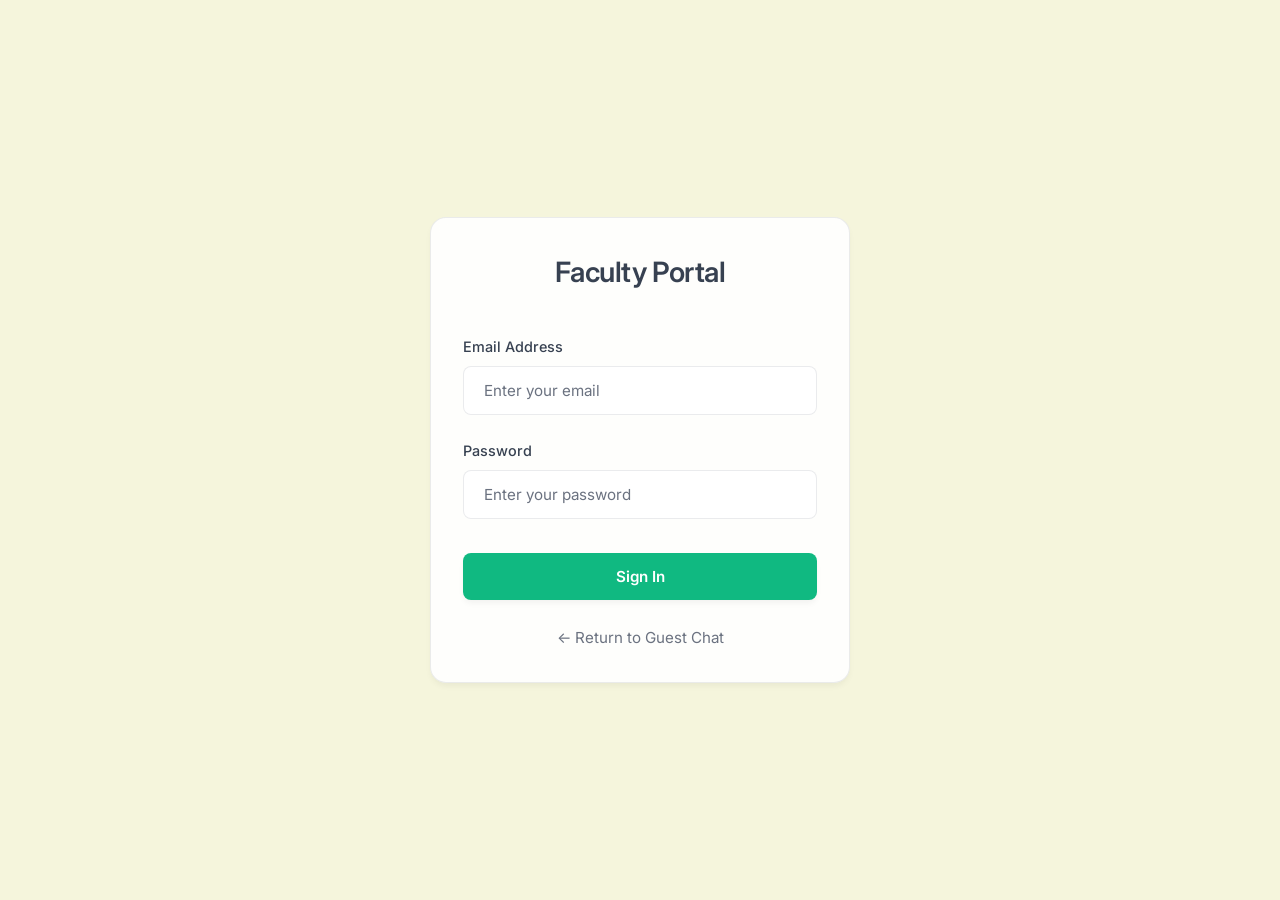
<file: frontend/login.html>
<!DOCTYPE html>
<html lang="en">
<head>
    <meta charset="UTF-8">
    <meta name="viewport" content="width=device-width, initial-scale=1.0">
    <meta name="description" content="Faculty Login for College RAG Chatbot">
    <title>Faculty Login - Aura Assistant</title>
    <link rel="stylesheet" href="css/styles.css">
</head>
<body>
    <div class="login-wrapper">
        <div class="glass-panel login-container">
            <h2>Faculty Portal</h2>
            <div class="form-group">
                <label for="email">Email Address</label>
                <input type="email" id="email" placeholder="Enter your email" required>
            </div>
            <div class="form-group">
                <label for="password">Password</label>
                <input type="password" id="password" placeholder="Enter your password" required>
            </div>
            <button onclick="login()" style="width: 100%; margin-top: 10px;">Sign In</button>
            <p id="msg" class="error-msg"></p>
            <p style="margin-top: 25px;">
                <a href="index.html" style="color: var(--text-muted); text-decoration: none; font-size: 0.95rem; transition: color 0.2s;">&larr; Return to Guest Chat</a>
            </p>
        </div>
    </div>
    
    <script src="js/config.js"></script>
    <script src="js/toast.js"></script>
    <script src="js/auth.js"></script>
</body>
</html>
</file>
<file: frontend/css/styles.css>
@import url('https://fonts.googleapis.com/css2?family=Inter:wght@300;400;500;600;700&display=swap');

:root {
    /* 60-30-10 Balanced Theme Colors */
    
    /* 10% Accent */
    --primary: #10B981; /* Green CTA */
    --primary-hover: #059669; /* Darker Green for hover */
    --primary-light: rgba(16, 185, 129, 0.1);
    
    /* 30% Secondary Elements */
    --secondary: #6EE7B7; /* Light Green */
    --secondary-hover: #34d399; 
    
    /* 60% Dominant Background */
    --bg-base: #F5F5DC; /* Beige */
    --bg-surface: rgba(255, 255, 255, 0.9); /* White transparent panels */
    --bg-surface-hover: rgba(255, 255, 255, 1);
    
    /* Text constraints */
    --text-main: #374151; /* Dark Gray Slate text for readability */
    --text-muted: #6B7280;
    
    --border-color: rgba(55, 65, 81, 0.1);
    --border-highlight: rgba(16, 185, 129, 0.3);
    
    --success: #10B981;
    --danger: #ef4444;
    
    --shadow-sm: 0 4px 6px -1px rgba(0, 0, 0, 0.05);
    --shadow-md: 0 10px 15px -3px rgba(0, 0, 0, 0.05);
    --shadow-glow: 0 0 20px rgba(10, 185, 129, 0.1); /* Subtle green glow */
    
    --radius-sm: 0.5rem;
    --radius: 1rem;
    --radius-lg: 1.5rem;
    
    --glass-blur: blur(8px);
}

* {
    box-sizing: border-box;
    margin: 0;
    padding: 0;
}

body {
    font-family: 'Inter', sans-serif;
    /* 60% Rule: Pure Beige dominating the entire screen back layer */
    background-color: var(--bg-base);
    color: var(--text-main);
    min-height: 100vh;
    line-height: 1.6;
    display: flex;
    flex-direction: column;
}

/* --- Layout --- */
.container {
    width: 100%;
    max-width: 1200px;
    margin: 0 auto;
    padding: 2rem;
    flex: 1;
}

h1, h2, h3, h4 {
    color: var(--text-main);
    font-weight: 600;
    letter-spacing: -0.02em;
}

h2 {
    font-size: 1.75rem;
    margin-bottom: 1.5rem;
    color: var(--text-main);
    border-bottom: 2px solid var(--primary-light);
    padding-bottom: 0.5rem;
}

/* Base Panel */
.panel, .glass-panel {
    background: var(--bg-surface);
    backdrop-filter: var(--glass-blur);
    -webkit-backdrop-filter: var(--glass-blur);
    border: 1px solid var(--border-color);
    border-radius: var(--radius);
    padding: 2rem;
    box-shadow: var(--shadow-sm);
    transition: transform 0.3s ease, box-shadow 0.3s ease, border-color 0.3s ease;
}

.panel:hover, .glass-panel:hover {
    border-color: var(--border-highlight);
    box-shadow: var(--shadow-md);
}

.panel h3, .glass-panel h3 {
    font-size: 1.25rem;
    margin-bottom: 1.5rem;
    padding-bottom: 1rem;
    border-bottom: 1px solid var(--border-color);
    display: flex;
    align-items: center;
    gap: 0.75rem;
}

/* --- Navigation / Header --- */
.dashboard-header {
    display: flex;
    justify-content: space-between;
    align-items: center;
    padding: 1.25rem 2rem;
    background: rgba(245, 245, 220, 0.9); /* Beige matches base 60% */
    backdrop-filter: var(--glass-blur);
    -webkit-backdrop-filter: var(--glass-blur);
    border-bottom: 1px solid var(--border-color);
    position: sticky;
    top: 0;
    z-index: 50;
    box-shadow: var(--shadow-sm);
}

.dashboard-header h1 {
    font-size: 1.5rem;
    font-weight: 700;
    color: var(--text-main);
    display: flex;
    align-items: center;
    gap: 0.5rem;
}

.logo-icon {
    color: var(--primary); /* 10% Accent Icon */
    font-size: 1.75rem;
}

/* --- Inputs & Buttons --- */
.input-group {
    display: flex;
    gap: 0.75rem;
    position: relative;
    width: 100%;
}

input[type="text"],
input[type="email"],
input[type="password"],
input[type="file"] {
    width: 100%;
    padding: 0.875rem 1.25rem;
    background: white;
    border: 1px solid var(--border-color);
    border-radius: var(--radius-sm);
    color: var(--text-main);
    font-family: inherit;
    font-size: 0.95rem;
    transition: all 0.2s ease;
}

input::placeholder {
    color: var(--text-muted);
}

input:focus {
    outline: none;
    border-color: var(--primary); /* 10% Rule accent */
    box-shadow: 0 0 0 3px rgba(16, 185, 129, 0.15); /* Accent Glow */
}

/* 10% Rule: Buttons are purely Primary Green */
button {
    padding: 0.875rem 1.75rem;
    background-color: var(--primary); 
    color: white;
    border: none;
    border-radius: var(--radius-sm);
    font-family: inherit;
    font-weight: 600;
    font-size: 0.95rem;
    cursor: pointer;
    transition: all 0.2s ease;
    display: inline-flex;
    align-items: center;
    justify-content: center;
    gap: 0.5rem;
    box-shadow: var(--shadow-sm);
}

button:hover {
    background-color: var(--primary-hover);
    transform: translateY(-2px);
    box-shadow: 0 4px 12px rgba(16, 185, 129, 0.3);
}

button:active {
    transform: translateY(0);
}

button:disabled {
    opacity: 0.6;
    cursor: not-allowed;
    transform: none;
    box-shadow: none;
}

.outline-btn {
    background: transparent;
    border: 1px solid var(--primary);
    color: var(--primary);
    box-shadow: none;
}

.outline-btn:hover {
    background: var(--primary-light);
    border-color: var(--primary-hover);
    color: var(--primary-hover);
    box-shadow: none;
}

.secondary-btn {
    background: var(--bg-surface);
    border: 1px solid var(--border-color);
    color: var(--text-main);
    box-shadow: none;
    width: 100%;
}

.secondary-btn:hover {
    background: var(--bg-base); /* 60% hover */
    border-color: var(--border-highlight);
}

.logout-btn {
    background: transparent;
    border: 1px solid rgba(239, 68, 68, 0.3);
    color: var(--danger);
    box-shadow: none;
    padding: 0.5rem 1.25rem;
}

.logout-btn:hover {
    background: rgba(239, 68, 68, 0.1);
    border-color: var(--danger);
}

/* --- Chat Interface --- */
.chat-container-wrapper {
    max-width: 900px;
    margin: 0 auto;
    width: 100%;
    animation: fadeUp 0.6s ease-out;
}

#chat-box {
    height: 60vh;
    min-height: 400px;
    overflow-y: auto;
    padding: 1.5rem;
    display: flex;
    flex-direction: column;
    gap: 1.25rem;
    scroll-behavior: smooth;
    margin-bottom: 1.5rem;
    border: 1px solid var(--border-color);
    border-radius: var(--radius-sm);
    background: white; /* Neutral backdrop for chat logs to pop */
}

#chat-box::-webkit-scrollbar { width: 6px; }
#chat-box::-webkit-scrollbar-track { background: transparent; }
#chat-box::-webkit-scrollbar-thumb { background: var(--border-highlight); border-radius: 10px; }
#chat-box::-webkit-scrollbar-thumb:hover { background: var(--primary-light); }

.message {
    max-width: 85%;
    padding: 1rem 1.25rem;
    border-radius: 1.25rem;
    line-height: 1.5;
    font-size: 0.95rem;
    word-wrap: break-word;
    position: relative;
    animation: messagePop 0.4s cubic-bezier(0.175, 0.885, 0.32, 1.275) forwards;
}

@keyframes messagePop {
    from { opacity: 0; transform: translateY(15px) scale(0.95); }
    to { opacity: 1; transform: translateY(0) scale(1); }
}

@keyframes fadeUp {
    from { opacity: 0; transform: translateY(20px); }
    to { opacity: 1; transform: translateY(0); }
}

/* Markdown elements styling inside bot messages */
.bot-message h1, .bot-message h2, .bot-message h3 {
    margin-top: 1rem;
    margin-bottom: 0.5rem;
    font-size: 1.1em;
    background: none;
    -webkit-text-fill-color: initial;
    color: var(--text-main);
    border: none;
}

.bot-message p { margin-bottom: 0.5rem; }
.bot-message ul, .bot-message ol { margin-left: 1.5rem; margin-bottom: 0.5rem; }

.bot-message pre {
    background: var(--bg-base); /* Using beige background for code blocks to align with 60% rule */
    padding: 1rem;
    border-radius: 0.5rem;
    overflow-x: auto;
    margin: 0.5rem 0;
    border: 1px solid var(--border-color);
}

.bot-message code {
    font-family: monospace;
    background: var(--primary-light); /* 10% derived accent for tiny code ticks */
    color: var(--text-main);
    font-weight: 600;
    padding: 0.1rem 0.3rem;
    border-radius: 0.25rem;
}

.bot-message pre code {
    background: transparent;
    color: var(--text-main);
    padding: 0;
    font-weight: 400;
}

/* 30% Rule: Secondary colors assigned to prominent structures like user messages */
.user-message {
    align-self: flex-end;
    background-color: var(--secondary); /* Light Green */
    color: var(--text-main);
    border-bottom-right-radius: 0.25rem;
    box-shadow: var(--shadow-sm);
    font-weight: 500;
}

.bot-message {
    align-self: flex-start;
    background-color: white;
    color: var(--text-main);
    border-bottom-left-radius: 0.25rem;
    border: 1px solid var(--border-color);
    box-shadow: var(--shadow-sm);
}

/* --- Login Page --- */
.login-wrapper {
    display: flex;
    justify-content: center;
    align-items: center;
    flex: 1;
    min-height: calc(100vh - 80px);
}

.login-container {
    width: 100%;
    max-width: 420px;
    text-align: center;
    animation: fadeUp 0.6s ease-out;
}

.login-container h2 {
    margin-bottom: 2rem;
    text-align: center;
    border: none;
    color: var(--text-main);
}

.form-group {
    margin-bottom: 1.5rem;
    text-align: left;
}

.form-group label {
    display: block;
    margin-bottom: 0.5rem;
    font-size: 0.9rem;
    color: var(--text-main);
    font-weight: 500;
}

.error-msg {
    color: var(--danger);
    margin-top: 1rem;
    font-size: 0.9rem;
    background: rgba(239, 68, 68, 0.05);
    padding: 0.75rem;
    border-radius: var(--radius-sm);
    display: none;
    border: 1px solid rgba(239, 68, 68, 0.2);
}
.error-msg:not(:empty) {
    display: block;
}

/* --- Dashboard Layout --- */
.dashboard-grid {
    display: grid;
    grid-template-columns: 1fr;
    gap: 2rem;
    align-items: start;
    width: 100%;
}

@media (min-width: 900px) {
    .dashboard-grid {
        grid-template-columns: 350px 1fr;
    }
}

/* --- Document List & Upload --- */
.doc-list {
    list-style: none;
    margin-top: 1rem;
    max-height: 400px;
    overflow-y: auto;
}

.doc-list::-webkit-scrollbar { width: 4px; }
.doc-list::-webkit-scrollbar-thumb { background: var(--border-highlight); border-radius: 4px; }

#doc-list li {
    display: flex;
    justify-content: space-between;
    align-items: center;
    padding: 1rem;
    background: white;
    border: 1px solid var(--border-color);
    border-radius: var(--radius-sm);
    margin-bottom: 0.5rem;
    transition: all 0.2s;
    box-shadow: var(--shadow-sm);
}

/* 30% Hover Accent for list items */
#doc-list li:hover {
    border-color: var(--secondary);
    background-color: #FAFAFA;
    transform: translateX(4px);
    box-shadow: var(--shadow-md);
}

#doc-list li span {
    font-size: 0.9rem;
    white-space: nowrap;
    overflow: hidden;
    text-overflow: ellipsis;
    max-width: 70%;
    color: var(--text-main);
}

#doc-list li button {
    padding: 0.4rem 0.8rem;
    font-size: 0.8rem;
    background: transparent;
    color: var(--danger);
    border: 1px solid rgba(239, 68, 68, 0.3);
    box-shadow: none;
}

#doc-list li button:hover {
    background: rgba(239, 68, 68, 0.1);
    color: var(--danger);
}

.file-upload-wrapper {
    position: relative;
    border: 2px dashed var(--border-highlight);
    border-radius: var(--radius-sm);
    padding: 2rem;
    text-align: center;
    transition: all 0.3s ease;
    background: var(--bg-surface);
    cursor: pointer;
    margin-bottom: 1rem;
    display: flex;
    flex-direction: column;
    align-items: center;
    justify-content: center;
    gap: 10px;
}

.file-upload-wrapper:hover {
    border-color: var(--primary); /* 10% Emphasis line */
    background: var(--primary-light);
}

.file-upload-wrapper input[type="file"] {
    position: absolute;
    top: 0;
    left: 0;
    width: 100%;
    height: 100%;
    opacity: 0;
    cursor: pointer;
}

.upload-icon {
    font-size: 2rem;
    color: var(--primary); /* 10% rule CTA icon */
    margin-bottom: 0.5rem;
}

.typography-accent {
    color: var(--primary); /* 10% rule CTA icon */
}

/* --- Toast Notifications --- */
#toast-container {
    position: fixed;
    top: 20px;
    right: 20px;
    z-index: 9999;
    display: flex;
    flex-direction: column;
    gap: 10px;
}

.toast {
    background: white; /* Clean readable surface */
    color: var(--text-main);
    padding: 1rem 1.5rem;
    border-radius: var(--radius-sm);
    box-shadow: var(--shadow-md);
    border-left: 4px solid var(--primary); /* 10% Accent Notification */
    display: flex;
    align-items: center;
    gap: 10px;
    animation: slideInRight 0.3s ease-out forwards;
    min-width: 250px;
}

.toast.error {
    border-left-color: var(--danger);
}

.toast.success {
    border-left-color: var(--primary);
}

@keyframes slideInRight {
    from { transform: translateX(100%); opacity: 0; }
    to { transform: translateX(0); opacity: 1; }
}

@keyframes fadeOutRight {
    from { transform: translateX(0); opacity: 1; }
    to { transform: translateX(100%); opacity: 0; }
}

/* --- Typing Indicator --- */
.typing-indicator {
    display: flex;
    gap: 4px;
    padding: 12px 18px;
    align-items: center;
    background: transparent;
    border-radius: var(--radius-sm);
    width: fit-content;
}

.typing-dot {
    width: 6px;
    height: 6px;
    background: var(--primary); /* 10% pop of life */
    border-radius: 50%;
    animation: typingBounce 1.4s infinite ease-in-out both;
}

.typing-dot:nth-child(1) { animation-delay: -0.32s; }
.typing-dot:nth-child(2) { animation-delay: -0.16s; }

@keyframes typingBounce {
    0%, 80%, 100% { transform: scale(0); }
    40% { transform: scale(1); }
}

/* --- Empty States --- */
.empty-state {
    display: flex;
    flex-direction: column;
    align-items: center;
    justify-content: center;
    text-align: center;
    color: var(--text-muted);
    padding: 2rem;
    height: 100%;
}

.empty-state svg {
    margin-bottom: 1rem;
    color: var(--secondary); /* 30% structural element coloring */
    width: 48px;
    height: 48px;
}
</file>
